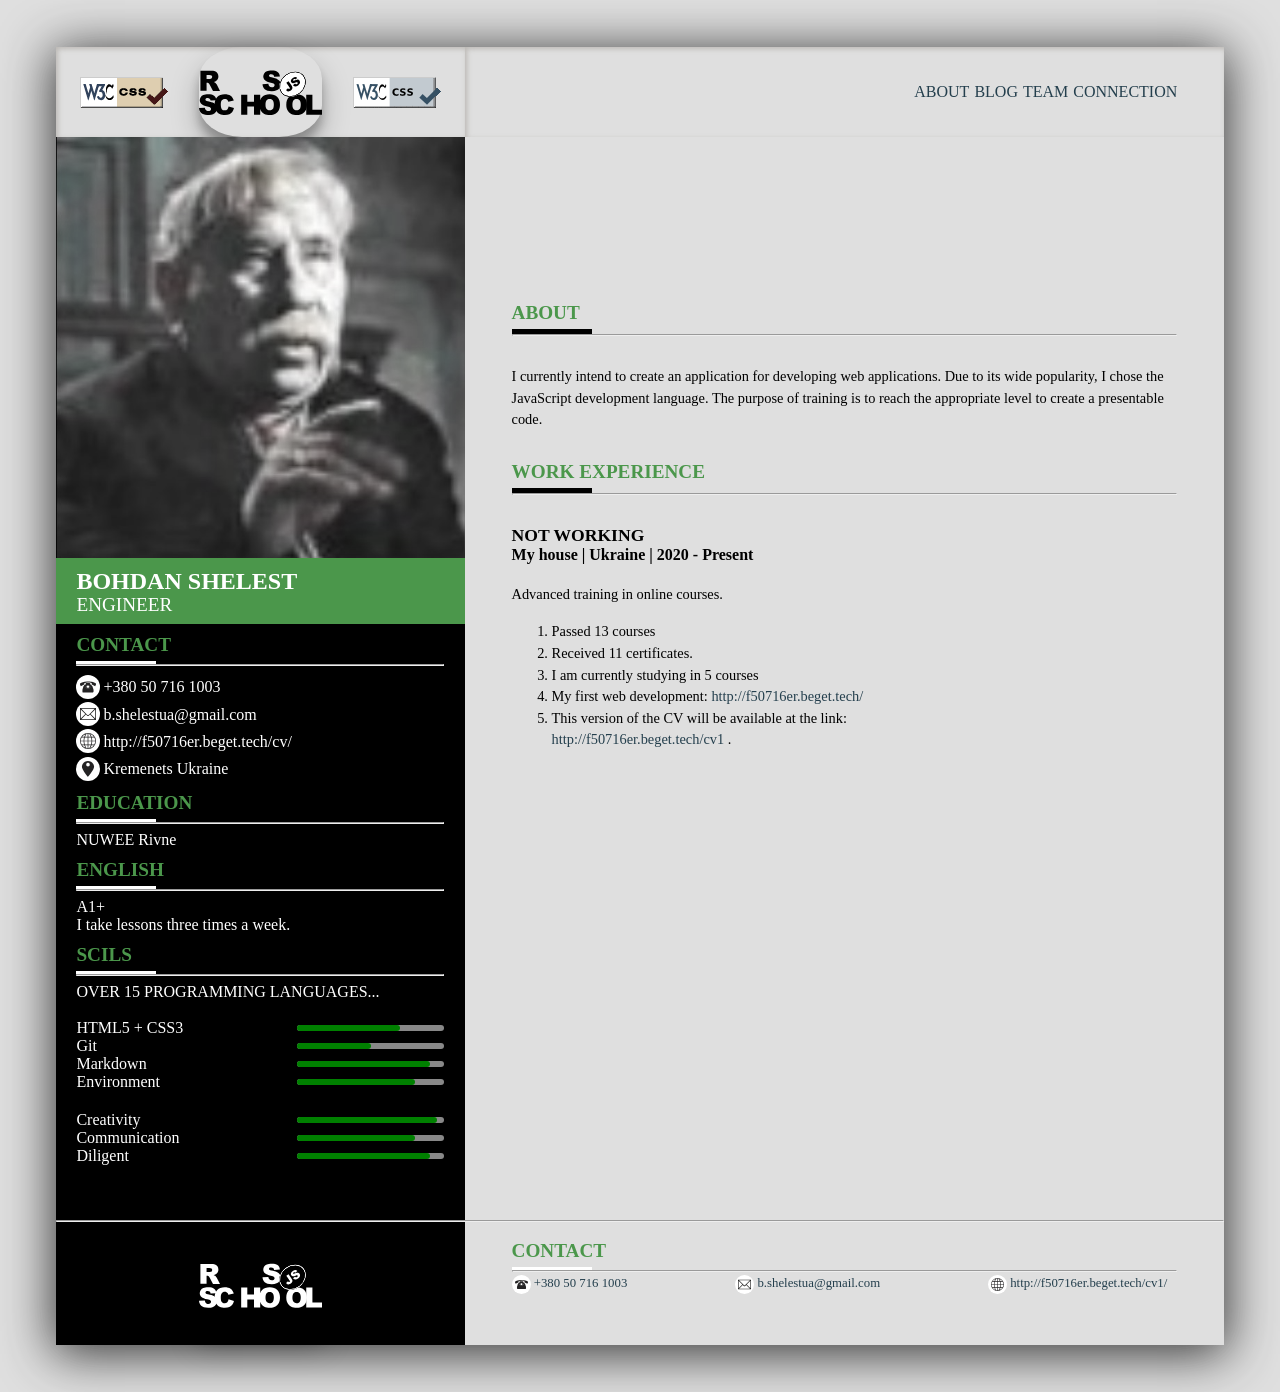
<file: cv/index.html>
<!DOCTYPE html>
<html lang="zxx">

<head>
  <meta charset="UTF-8">
  <meta http-equiv="X-UA-Compatible" content="IE=edge">
  <meta name="viewport" content="width=device-width, initial-scale=1.0">
  <title>CV</title>
  <link rel="stylesheet" href="styles.css">
</head>

<body>

  <div class="cv">
    <div class="container">
      <div class="cv__wrap">
        <header class="cv__header">
          <div class="cv__header-wrap">
            <div class="cv__header-one">
              <p class="cv__header-w31">
                <img class="cv__w3-img" src="vcss.gif" alt="Правильный CSS!" />
              </p>
              <a class="cv__header-logo go-top" href="#">
                <img class="cv__logo-img" src="rs_school_js1.svg" alt="Logo">
              </a>
              <p class="cv__header-w33">
                <img class="cv__w3-img" src="vcss-blue.gif" alt="Правильный CSS!" />
              </p>
            </div>
            <div class="cv__header-two">
              <nav class="menu">
                <ul class="menu__list">
                  <li class="menu__list-item">
                    <a class="menu__list-link" href="http://f50716er.beget.tech/cv1/">
                      about
                    </a>
                  </li>
                  <li class="menu__list-item">
                    <a class="menu__list-link" href="#">
                      blog
                    </a>
                  </li>
                  <li class="menu__list-item">
                    <a class="menu__list-link" href="#">
                      team
                    </a>
                  </li>
                  <li class="menu__list-item">
                    <a class="menu__list-link" href="#">
                      connection
                    </a>
                  </li>
                </ul>
              </nav>
            </div>
          </div>
        </header>
        <div class="cv__inner">
          <aside class="cv-brief">
            <img class="cv-brief__avatar" src="avatar.jpg" alt="avatar">
            <div class="cv__title">
              <h2 class="cv__h2">Bohdan Shelest</h2>
              <span>engineer</span>
            </div>

            <div class="cv-contacts">
              <h3 class="cv__h3">contact</h3>
              <span class="sv-brief__line"></span>
              <hr>
              <div class="contacts">
                <a class="contacts__item contact" href="tel:+380507161003">
                  <div class="contact__icon">
                    <img class="contact__icon-img" src="phone1-icon.svg" alt="phone icon">
                  </div>
                  +380 50 716 1003
                </a>
                <a class="contacts__item contact" href="#">
                  <div class="contact__icon">
                    <img class="contact__icon-img" src="email1-icon.svg" alt="email icon">
                  </div>
                  b.shelestua@gmail.com
                </a>
                <a class="contacts__item contact" href="http://f50716er.beget.tech/cv/">
                  <div class="contact__icon">
                    <img class="contact__icon-img" src="web1-icon.svg" alt="web icon">
                  </div>
                  http://f50716er.beget.tech/cv/
                </a>
                <a class="contacts__item contact" href="#">
                  <div class="contact__icon">
                    <img class="contact__icon-img" src="marker1-icon.svg" alt="marker icon">
                  </div>
                  Kremenets Ukraine
                </a>
              </div>
            </div>
            <div class="cv-educ">
              <h3 class="cv__h3">Education</h3>
              <span class="sv-brief__line"></span>
              <hr>
              <span>NUWEE Rivne</span>
            </div>
            <div class="cv-english">
              <h3 class="cv__h3">English</h3>
              <span class="sv-brief__line"></span>
              <hr>
              <span>A1+</span>
              <P>
                I take lessons three times a week.
              </P>
            </div>
            <div class="cv-scills">
              <h3 class="cv__h3">Scils</h3>
              <span class="sv-brief__line"></span>
              <hr>
              <p class="cv-scills__general">over 15 programming languages... <br> <br>
              </p>
              <ul class="cv-scills__list">
                <li class="cv-scill__item">
                  <div class="progress__label">HTML5 + CSS3</div>
                  <div class="progress__bg">
                    <div class="progress__scale" style="width:70%"></div>
                  </div>
                </li>
                <li class="cv-scill__item">
                  <div class="progress__label">Git</div>
                  <div class="progress__bg">
                    <div class="progress__scale" style="width:50%"></div>
                  </div>
                </li>
                <li class="cv-scill__item">
                  <div class="progress__label">Markdown</div>
                  <div class="progress__bg">
                    <div class="progress__scale" style="width:90%"></div>
                  </div>
                </li>
                <li class="cv-scill__item">
                  <div class="progress__label">Environment</div>
                  <div class="progress__bg">
                    <div class="progress__scale" style="width:80%"></div>
                  </div>
                </li>
              </ul>

              <ul class="cv-scills__abils">
                <li class="cv-scill__item">
                  <div class="progress__label">Creativity</div>
                  <div class="progress__bg">
                    <div class="progress__scale" style="width:95%"></div>
                  </div>
                </li>
                <li class="cv-scill__item">
                  <div class="progress__label">Communication</div>
                  <div class="progress__bg">
                    <div class="progress__scale" style="width:80%"></div>
                  </div>
                </li>
                <li class="cv-scill__item">
                  <div class="progress__label">Diligent</div>
                  <div class="progress__bg">
                    <div class="progress__scale" style="width:90%"></div>
                  </div>
                </li>
              </ul>
            </div>
          </aside>
          <main class="cv-detail">
            <div class="cv-about">
              <h3 class="cv__h3">About</h3>
              <span class="sv-detail__line"></span>
              <hr>
              <P>
                I currently intend to create an application for developing web applications. Due to its wide popularity,
                I chose the
                JavaScript development language. The purpose of training is to reach the appropriate level to create a
                presentable code.
              </P>
            </div>
            <div class="cv-work">
              <h3 class="cv__h3">Work experience</h3>
              <span class="sv-detail__line"></span>
              <hr>
              <h4 class="cv__h4"> Not working
              </h4>
              <h6 class="cv__h4">My house | Ukraine | 2020 - Present</h6>
              <p>
                Advanced training in online courses.
              </p>

              <ol>
                <li>Passed 13 courses</li>
                <li>Received 11 certificates.</li>
                <li>I am currently studying in 5 courses</li>
                <li>My first web development:
                  <a href="http://f50716er.beget.tech/"
                    style="text-decoration: none; color: #243f4d; ">http://f50716er.beget.tech/</a>
                </li>
                <li>This version of the CV will be available at the link: <br>
                  <a href="http://f50716er.beget.tech/cv1"
                    style="text-decoration: none; color: #243f4d; ">http://f50716er.beget.tech/cv1</a> .
                </li>
              </ol>

            </div>
          </main>
        </div>

        <footer class="cv__footer">
          <span class="sv-detail__line"></span>
          <hr class="cv__footer-line">
          <div class="cv__footer-wrap">
            <div class="cv__footer-one">
              <a class="cv__footer-logo " href="#">
                <img class="cv__footer-img" src="rs_school_js1.svg" alt="logo">
              </a>
            </div>
            <div class="cv__footer-two ">
              <div class="cv__footer-main ">
                <h3 class="cv__h3">contact</h3>
                <span class="sv-brief__line"></span>
                <hr>
                <div class="contacts__footer-two">
                  <a class="contacts__item contact" href="tel:+380507161003">
                    <div class="contact__icon">
                      <img class="contact__icon-img" src="phone1-icon.svg" alt="phone icon">
                    </div>
                    +380 50 716 1003
                  </a>
                  <a class="contacts__item contact" href="#">
                    <div class="contact__icon">
                      <img class="contact__icon-img" src="email1-icon.svg" alt="email icon">
                    </div>
                    b.shelestua@gmail.com
                  </a>
                  <a class="contacts__item contact" href="http://f50716er.beget.tech/cv1/">
                    <div class="contact__icon">
                      <img class="contact__icon-img" src="web1-icon.svg" alt="web icon">
                    </div>
                    http://f50716er.beget.tech/cv1/
                  </a>
                </div>
              </div>

            </div>

          </div>
        </footer>

      </div>
    </div>
  </div>
</body>

</html>
</file>
<file: cv/styles.css>
html {
  box-sizing: border-box;
  scroll-behavior: smooth;
}

*, *:after, *:before {
  box-sizing: inherit;
}

ul[class], ol[class] {
  padding: 0;
}

body, h1, h2, h3, h4, h5, h6, p, ul[class], ol[class], li, figure, figcaption, blockquote, dl, dd {
  margin: 0;
}

ul[class] {
  list-style: none;
}

img {
  max-width: 100%;
  display: block;
}

input, button, textarea, select {
  font: inherit;
}

.a {
  text-decoration: none;
}

html, body {
  height: 100%;
}

body {
  min-height: 100vh;
  color: #243f4d;
  background-color: #dfdfdf;
  font-size: 16px;
  line-height: normal;
  display: flex;
  flex-direction: column;
}

.cv {
  flex-grow: 1;
}

.container {
  max-width: 1200px;
  margin: 0 auto;
  padding: 0 1rem;
}

.cv__wrap {
  display: flex;
  flex-direction: column;
  margin-top: 47px;
  margin-bottom: 47px;
  box-shadow: 0px 6px 47px 3px rgba(37, 37, 37, 0.9);
}

.cv__header {
  /* margin-top: -15vh; */
  max-height: 15vh;
  height: 100%;
}

.cv__header-wrap {
  display: flex;
  justify-content: space-between;
}

.cv__inner {
  display: flex;
  justify-content: space-between;
}

.cv__header-w31, .cv__header-w33, .cv__header-logo {
  width: 30%;
  display: flex;
  align-items: center;
  justify-content: center;
}

.cv__header-logo {
  border-radius: 35%;
}

.cv__header-w31, .cv__header-w33 {
  filter: grayscale(70%)
}

.cv__header-w31 {
  /* background-image: url('wing-l.jpg');
  background-size: auto contain;
  background-repeat: no-repeat; */
}

.cv__w3-img {
  z-index: 999;
}

.cv__header-one {
  width: 35%;
  height: inherit;
  display: flex;
  justify-content: space-around;
  align-items: center;
}

.cv-brief__avatar {
  filter: contrast(150%);
  filter: grayscale(70%)
}

.cv__header-two {
  width: 65%;
  padding: 0 4%;
  display: flex;
  justify-content: flex-end;
  align-items: center;
}

/* .menu {} */

.menu__list {
  font-size: calc((100vw - 30rem)/50 * 0.4 + 0.6rem);
  display: flex;
  align-items: center;
}

.menu__list-item {
  margin-left: 5px;
}

.menu__list-link {
  color: #243f4d;
  text-decoration: none;
  text-align: center;
  text-transform: uppercase;
}

.cv-brief {
  background-color: black;
  color: white;
  width: 35%;
}

.cv__title {
  background-color: rgb(75, 151, 75);
  color: white;
  padding: 0.6em 5%;
}

.cv-contacts, .cv-educ, .cv-english, .cv-scills {
  padding-top: 0.6em;
  margin-left: 5%;
  margin-right: 5%;
}

.sv-brief__line {
  display: block;
  margin-top: 5px;
  height: 4px;
  width: 80px;
  background-color: white;
}

.sv-detail__line {
  display: block;
  margin-top: 5px;
  height: 6px;
  width: 80px;
  background-color: black;
}

hr {
  margin: -1px 0 2%;
}

.contacts {
  display: inline-flex;
  flex-direction: column;
  justify-content: space-around;
  font-size: calc((100vw - 30rem)/50 * 0.5 + 0.5rem);
  color: white;
}

.contact {
  text-decoration: none;
  color: inherit;
  display: flex;
  align-items: center;
  line-height: 1.7;
}

.contact__icon {
  height: 1.5em;
  width: 1.5em;
  background-color: #fff;
  border-radius: 50%;
  display: flex;
  justify-content: center;
  align-items: center;
  margin-right: 3px;
}

.contact__icon-img {
  display: block;
  height: 1em;
  width: 1em;
}

.cv__title span {
  font-size: calc((100vw - 30rem)/50 * 0.4 + 0.8rem);
  text-transform: uppercase;
  line-height: 1.0;
}

h2 {
  font-size: calc((100vw - 30rem)/50 * 0.5 + 1rem);
  text-transform: uppercase;
}

h3 {
  color: rgb(75, 151, 75);
  font-size: calc((100vw - 30rem)/50 * 0.4 + 0.8rem);
  text-transform: uppercase;
}

h4 {
  font-size: calc((100vw - 30rem)/50 * 0.4 + 0.7rem);
  text-transform: uppercase;
}

h6 {
  font-size: calc((100vw - 30rem)/50 * 0.4 + 0.6rem);
  margin-bottom: 20px;
}

.cv-scills__list, .cv-scills__abils {
  margin-bottom: 20px !important;
}

.cv-scills__abils {
  margin-bottom: 20vh !important;
}

.cv-scill__item {
  display: flex;
  justify-content: space-between;
  align-items: center;
}

.cv-scills__general {
  text-transform: uppercase;
}

.progress__bg {
  width: 40%;
  background-color: #888;
  border-radius: 3px;
}

.progress__scale {
  background-color: green;
  height: 6px;
  border-radius: 3px;
}

.cv-detail {
  padding: 15vh 4% 20vh;
  color: #000;
  width: 65%;
}

.cv-detail hr {
  margin-bottom: 30px;
}

.cv-detail h3 {
  margin-top: 30px;
}

.cv-work p, .cv-detail li, .cv-about p {
  font-size: calc( (100vw - 30rem)/50 * 0.3 + 0.6rem);
  line-height: 1.5;
}

.cv__footer {
  margin-top: -15vh;
  max-height: 15vh;
  height: 100%;
}

.cv__footer-wrap {
  padding: 2vh 0 0;
  display: flex;
  justify-content: space-between;
}

.cv__footer-one {
  width: 35%;
  display: flex;
  justify-content: center;
}

.cv__header-one, .cv__header-two {
  box-shadow: inset 2px 2px 5px rgba(154, 147, 140, 0.5);
}

.cv__header-logo, .cv__footer-logo {
  height: 10vh;
  width: 30%;
  box-shadow: 0 14px 28px rgba(0, 0, 0, 0.25), 0 10px 10px rgba(0, 0, 0, 0.22);
  display: flex;
  justify-content: center;
}

.cv__footer-img {
  filter: invert(1);
}

.cv__footer-two {
  width: 65%;
  height: 15vh;
  padding: 0 4%;
  display: flex;
  flex-direction: column;
  justify-content: center;
}

.cv__footer-main {
  height: inherit;
}

.contacts__footer-two {
  margin-top: -1.8%;
  display: flex;
  flex-wrap: wrap;
  justify-content: space-between;
  font-size: calc( (100vw - 30rem)/50 * 0.3 + 0.5rem);
  margin-right: 10px;
  color: #243f4d;
}

.cv__footer-line {
  margin: -1px 0 0%;
}
</file>
